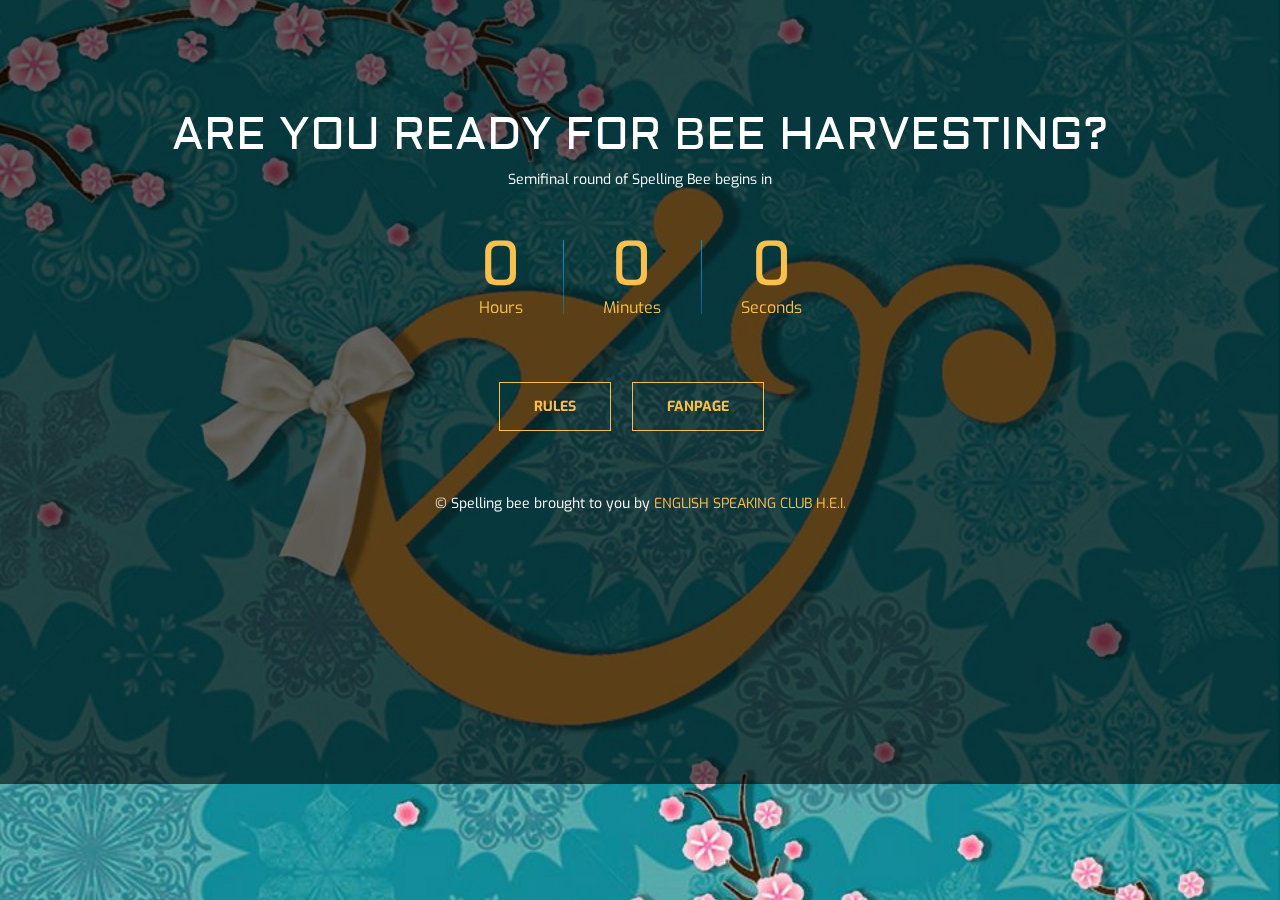
<file: index.html>
<!DOCTYPE html>
<html lang="en">
  <head>
    <meta charset="utf-8">
    <meta http-equiv="X-UA-Compatible" content="IE=edge">
    
    <title>Spelling Bee - English Speaking Club H.E.I.</title>

    <!-- Mobile Specific Metas
  ================================================== -->
    <meta name="viewport" content="width=device-width, initial-scale=1">

    
    <!-- CSS
  ================================================== -->
    <!-- Bootstrap -->
    <link href="assets/css/bootstrap.min.css" rel="stylesheet">
    <!-- FontAwesome -->
    <link rel="stylesheet" href="css/font-awesome.min.css">
    <!-- Animation -->
    <link rel="stylesheet" href="css/animate.css">
    <!-- Bxslider CSS -->
    <link rel="stylesheet" href="css/bxslider.css">
    <!-- Template styles-->
    <link rel="stylesheet" href="css/style.css">
    <!-- Responsive styles-->
    <link rel="stylesheet" href="css/responsive.css">

    <!-- HTML5 shim and Respond.js for IE8 support of HTML5 elements and media queries -->
    <!-- WARNING: Respond.js doesn't work if you view the page via file:// -->
    <!--[if lt IE 9]>
      <script src="https://oss.maxcdn.com/html5shiv/3.7.2/html5shiv.min.js"></script>
      <script src="https://oss.maxcdn.com/respond/1.4.2/respond.min.js"></script>
    <![endif]-->
  </head>
  <body>
    <div class="wrapper">
        <header id="header" class="parallax1">
            <div class="container">
                <div class="row ">
                    <div class="wrapper-inner text-center">
                        <div class="heading-content">
                            <h2 class="title wow bounceInLeft" >Are you ready for BEE HARVESTING?</h2>
                            <p class="wow bounceInRight" data-wow-delay=".3s">Semifinal round of Spelling Bee begins in
                       </div>
                        <!-- start timer, reference to js/countdown.js -->
                        <div id="timer" class=" wow flipInY"></div>
                        <!-- end timer -->
                        <div class="btn-container m60">
                             <a href="http://yhoc.co/sb1-rules" class="active wow fadeInLeft">Rules</a>
                             <a href="https://www.facebook.com/engclubhei" class="active wow fadeInLeft">Fanpage</a>
                            <!--<a href="contact.html" class="wow fadeInRight">Contact us</a>-->
                        </div>
                        <!--<ul class="list-inline socail-link">-->
                                <!--<li><a href="#"><i class="fa fa-facebook wow fadeInRight" data-wow-delay=".2s"></i></a></li>-->
                                <!--<li><a href="#"><i class="fa fa-twitter wow fadeInRight" data-wow-delay=".4s"></i></a></li>-->
                                <!--<li><a href="#"><i class="fa fa-google-plus wow fadeInRight" data-wow-delay=".8s"></i></a></li>-->
                                <!--<li><a href="#"><i class="fa fa-linkedin wow fadeInRight" data-wow-delay=".1s"></i></a></li>-->
                                <!--<li><a href="#"><i class="fa fa-instagram wow fadeInRight" data-wow-delay="1.1s"></i></a></li>-->
                            <!--</ul>-->
                       <div class="copyright text-center white">
                            <p>&copy; Spelling bee brought to you by
                                <a href="https://www.facebook.com/engclubhei" target="_blank">English Speaking Club H.E.I.
                            </p>
                            <!--<p>Copyright reserved to both.2015 </p>-->
                        </div>
                    </div> <!-- wrapper-inner end -->
                </div> <!-- row end -->
            </div> <!-- container-fluid end -->
        </header>
    </div>

    <!-- jQuery (necessary for Bootstrap's JavaScript plugins) -->
    <script src="https://ajax.googleapis.com/ajax/libs/jquery/1.11.2/jquery.min.js"></script>
    <!-- Include all compiled plugins (below), or include individual files as needed -->
    <!-- Bootstrap jQuery -->
    <script src="assets/js/bootstrap.min.js"></script>
    <!-- initialize jQuery Library -->
    <script type="text/javascript" src="js/jquery.js"></script>
    <!-- Wow Animation -->
    <script type="text/javascript" src="js/wow.min.js"></script>
    <!-- Eeasing -->
    <script type="text/javascript" src="js/jquery.easing.1.3.js"></script>
    <!-- Counter -->
    <script type="text/javascript" src="js/countdown.js"></script>
    <!-- bxslider js -->
    <script src="js/jquery.bxslider.min.js"></script>
    <script src="js/jquery.backstretch.js"></script>
    <!-- Custom js -->
    <script type="text/javascript" src="js/custom.js"></script>
    <!-- Google Map API Key Source -->
    <script src="http://maps.google.com/maps/api/js?sensor=false"></script>

  </body>
</html>
</file>
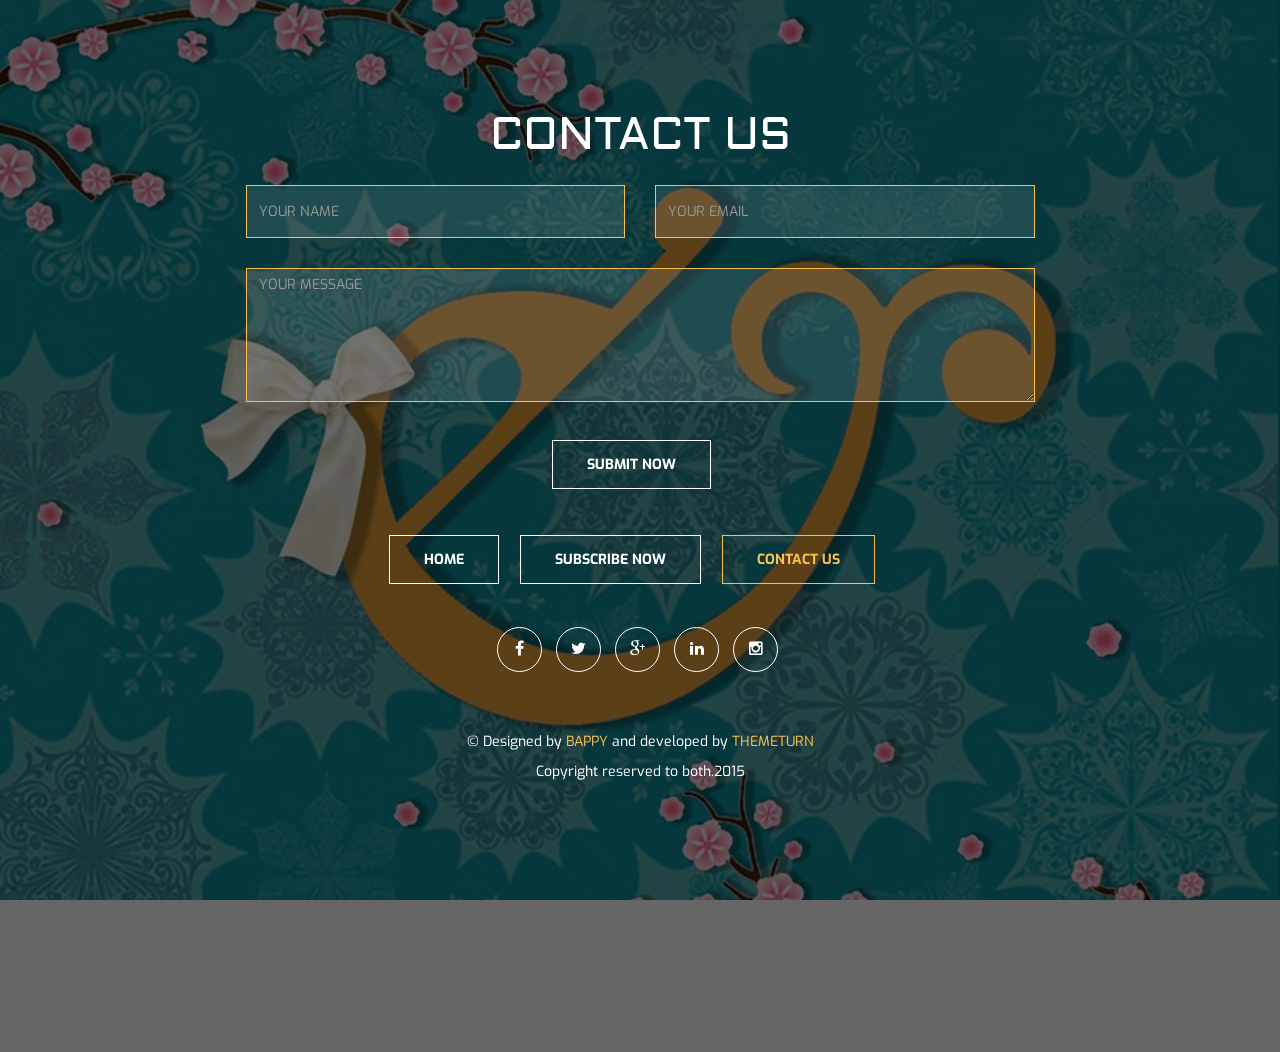
<file: contact.html>
<!DOCTYPE html>
<html lang="en">
  <head>
    <meta charset="utf-8">
    <meta http-equiv="X-UA-Compatible" content="IE=edge">
    
    <title>Timer-Coming soon page</title>

    <!-- Mobile Specific Metas
  ================================================== -->
    <meta name="viewport" content="width=device-width, initial-scale=1">

    
    <!-- CSS
  ================================================== -->
    <!-- Bootstrap -->
    <link href="assets/css/bootstrap.min.css" rel="stylesheet">
    <!-- FontAwesome -->
    <link rel="stylesheet" href="css/font-awesome.min.css">
    <!-- Animation -->
    <link rel="stylesheet" href="css/animate.css">
    <!-- Bxslider CSS -->
    <link rel="stylesheet" href="css/bxslider.css">
    <!-- Template styles-->
    <link rel="stylesheet" href="css/style.css">
    <!-- Responsive styles-->
    <link rel="stylesheet" href="css/responsive.css">

    <!-- HTML5 shim and Respond.js for IE8 support of HTML5 elements and media queries -->
    <!-- WARNING: Respond.js doesn't work if you view the page via file:// -->
    <!--[if lt IE 9]>
      <script src="https://oss.maxcdn.com/html5shiv/3.7.2/html5shiv.min.js"></script>
      <script src="https://oss.maxcdn.com/respond/1.4.2/respond.min.js"></script>
    <![endif]-->
  </head>
  <body>
    <div class="wrapper">    
        <header id="header" class="parallax1">
            <div class="container">
                <div class="row ">
                    <div class="wrapper-inner text-center">
                        <h2 class="title">Contact us</h2>
                        <div class="contact-inner">
                            <form class="contact-form">
                                <div class="col-md-6">
                                    <input type="text" class="form-control wow bounceInLeft" placeholder="your name">
                                </div>
                                <div class="col-md-6">
                                    <input type="text" class="form-control wow bounceInLeft" placeholder="your email">
                                </div>

                                <div class="col-md-12 ">
                                    <textarea class="form-control" cols="30" rows="6" placeholder="your message"></textarea>
                                </div>
                                <div class="btn-container col-md-12 text-center submit">
                                    <a href="#" class=" wow bounceInLeft" >submit Now</a>
                                </div>
                            </form>
                        </div>
                        <div class="clearfix"></div>
                        <div class="btn-container m40">
                             <a href="index.html" class=" wow bounceInDown" data-wow-delay=".1s">Home</a>
                             <a href="subscribe-form.html" class=" wow bounceInDown" data-wow-delay=".3s">Subscribe now</a>
                            <a href="#" class="active wow bounceInDown" data-wow-delay=".8s">Contact us</a>
                        </div>
                            <ul class="list-inline socail-link">
                                <li><a href="#"><i class="fa fa-facebook wow fadeInRight" data-wow-delay=".2s"></i></a></li>
                                <li><a href="#"><i class="fa fa-twitter wow fadeInRight" data-wow-delay=".4s"></i></a></li>
                                <li><a href="#"><i class="fa fa-google-plus wow fadeInRight" data-wow-delay=".8s"></i></a></li>
                                <li><a href="#"><i class="fa fa-linkedin wow fadeInRight" data-wow-delay=".1s"></i></a></li>
                                <li><a href="#"><i class="fa fa-instagram wow fadeInRight" data-wow-delay="1.1s"></i></a></li>
                            </ul>
                       <div class="copyright text-center white ">
                            <p>&copy; Designed by 
                                <a href="https://www.behance.net/towkirbappy" target="_blank">Bappy</a> and developed by 
                                <a href="https://www.behance.net/esrat91" target="_blank">Themeturn </a></p>
                            <p>Copyright reserved to both.2015 </p>
                        </div>
                    </div> <!-- wrapper-inner end -->
                </div> <!-- row end -->
            </div> <!-- container-fluid end -->
        </header>
</div>

    <!-- jQuery (necessary for Bootstrap's JavaScript plugins) -->
    <script src="https://ajax.googleapis.com/ajax/libs/jquery/1.11.2/jquery.min.js"></script>
    <!-- Include all compiled plugins (below), or include individual files as needed -->
    <!-- Bootstrap jQuery -->
    <script src="assets/js/bootstrap.min.js"></script>
    <!-- initialize jQuery Library -->
    <script type="text/javascript" src="js/jquery.js"></script>
    <!-- Wow Animation -->
    <script type="text/javascript" src="js/wow.min.js"></script>
    <!-- Eeasing -->
    <script type="text/javascript" src="js/jquery.easing.1.3.js"></script>
    <!-- Counter -->
    <script type="text/javascript" src="js/countdown.js"></script>
    <!-- bxslider js -->
    <script src="js/jquery.bxslider.min.js"></script>
    <script src="js/jquery.backstretch.js"></script>
    <!-- Custom js -->
    <script type="text/javascript" src="js/custom.js"></script>
    <!-- Google Map API Key Source -->
    <script src="http://maps.google.com/maps/api/js?sensor=false"></script>
  </body>
</html>
</file>
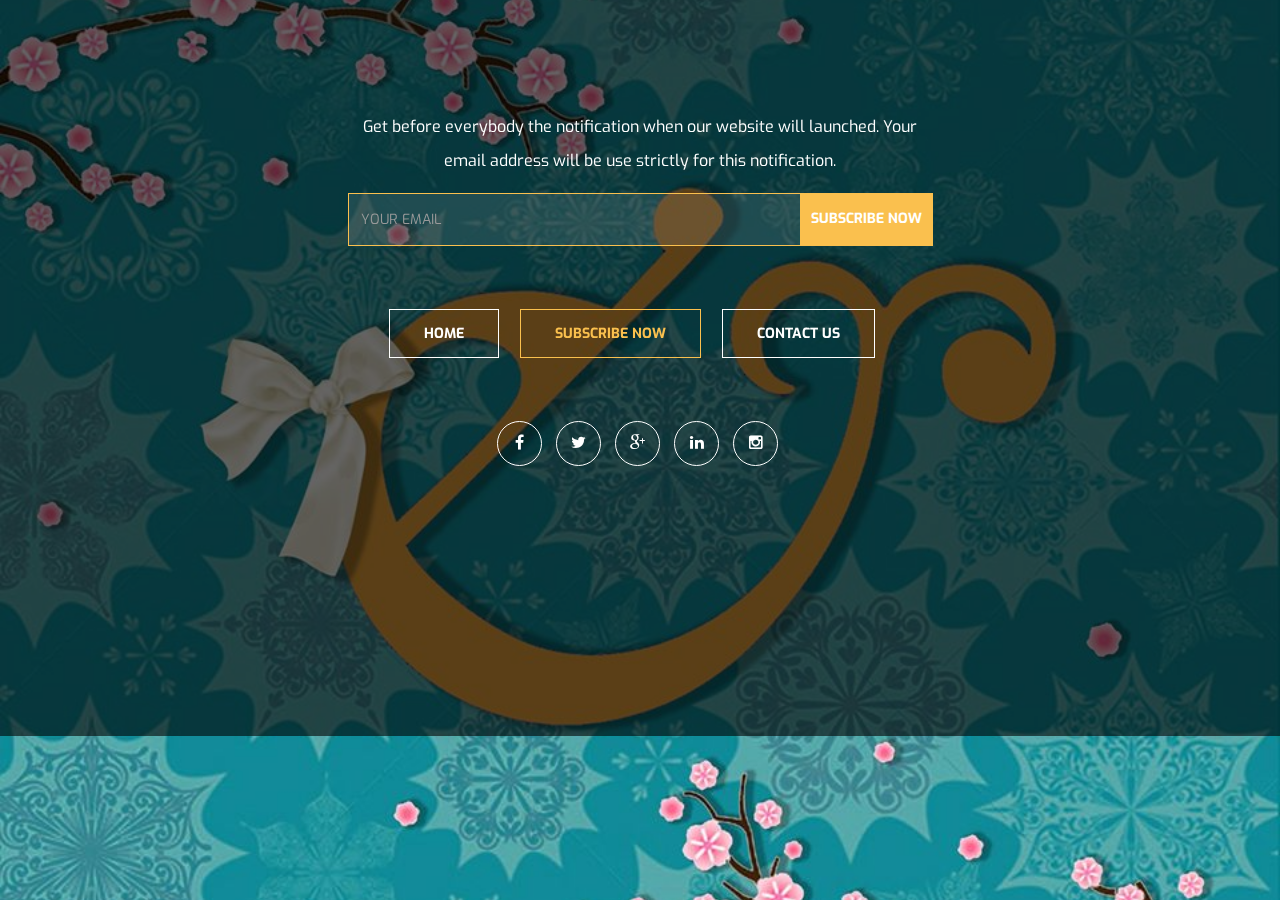
<file: subscribe-form.html>
<!DOCTYPE html>
<html lang="en">
  <head>
    <meta charset="utf-8">
    <meta http-equiv="X-UA-Compatible" content="IE=edge">
    
    <title>Timer-Coming soon page</title>

    <!-- Mobile Specific Metas
  ================================================== -->
    <meta name="viewport" content="width=device-width, initial-scale=1">

    
    <!-- CSS
  ================================================== -->
    <!-- Bootstrap -->
    <link href="assets/css/bootstrap.min.css" rel="stylesheet">
    <!-- FontAwesome -->
    <link rel="stylesheet" href="css/font-awesome.min.css">
    <!-- Animation -->
    <link rel="stylesheet" href="css/animate.css">
    <!-- Bxslider CSS -->
    <link rel="stylesheet" href="css/bxslider.css">
    <!-- Template styles-->
    <link rel="stylesheet" href="css/style.css">
    <!-- Responsive styles-->
    <link rel="stylesheet" href="css/responsive.css">

    <!-- HTML5 shim and Respond.js for IE8 support of HTML5 elements and media queries -->
    <!-- WARNING: Respond.js doesn't work if you view the page via file:// -->
    <!--[if lt IE 9]>
      <script src="//oss.maxcdn.com/html5shiv/3.7.2/html5shiv.min.js"></script>
      <script src="//oss.maxcdn.com/respond/1.4.2/respond.min.js"></script>
    <![endif]-->
  </head>
  <body>
    <div class="wrapper"> 
        <header id="header" class="parallax1">
            <div class="container">
                <div class="row ">
                    <div class="wrapper-inner text-center">
                        <p class="sub-title">Get before everybody the notification when our website will launched. Your email address will be use strictly for this notification.</p>
                        <div class="sub-form ">
                            <form class="subscribe-form">
                                <input type="text" class="form-control wow bounceInLeft" placeholder="your email">
                                <button class="btn btn-primary submit-input wow bounceInRight">Subscribe now</button>
                            </form>
                        </div>
                        <div class="btn-container m60">
                             <a href="index.html" class=" wow bounceInDown" data-wow-delay=".1s">Home</a>
                             <a href="#" class=" active wow bounceInDown" data-wow-delay=".3s">Subscribe now</a>
                            <a href="contact.html" class=" wow bounceInDown" data-wow-delay=".8s">Contact us</a>
                        </div>
                            <ul class="list-inline socail-link">
                                <li><a href="//fb.com/engclubhei"><i class="fa fa-facebook wow fadeInRight" data-wow-delay=".2s"></i></a></li>
                                <li><a href="#"><i class="fa fa-twitter wow fadeInRight" data-wow-delay=".4s"></i></a></li>
                                <li><a href="#"><i class="fa fa-google-plus wow fadeInRight" data-wow-delay=".8s"></i></a></li>
                                <li><a href="#"><i class="fa fa-linkedin wow fadeInRight" data-wow-delay=".1s"></i></a></li>
                                <li><a href="#"><i class="fa fa-instagram wow fadeInRight" data-wow-delay="1.1s"></i></a></li>
                            </ul>
                        <!--<div class="copyright text-center white ">-->
                            <!--<p>&copy; Designed by -->
                                <!--<a href="https://www.behance.net/towkirbappy" target="_blank">Bappy</a> and developed by -->
                                <!--<a href="https://www.behance.net/esrat91" target="_blank">Themeturn </a></p>-->
                            <!--<p>Copyright reserved to both.2015 </p>-->
                        <!--</div>-->
                    </div> <!-- wrapper-inner end -->
                </div> <!-- main-conainer end -->
            </div> <!-- container-fluid end -->
        </header>
</div>

    <!-- jQuery (necessary for Bootstrap's JavaScript plugins) -->
    <script src="//ajax.googleapis.com/ajax/libs/jquery/1.11.2/jquery.min.js"></script>
    <!-- Include all compiled plugins (below), or include individual files as needed -->
    <!-- Bootstrap jQuery -->
    <script src="assets/js/bootstrap.min.js"></script>
    <!-- initialize jQuery Library -->
    <script type="text/javascript" src="js/jquery.js"></script>
    <!-- Wow Animation -->
    <script type="text/javascript" src="js/wow.min.js"></script>
    <!-- Eeasing -->
    <script type="text/javascript" src="js/jquery.easing.1.3.js"></script>
    <!-- Counter -->
    <script type="text/javascript" src="js/countdown.js"></script>
    <!-- bxslider js -->
    <script src="js/jquery.bxslider.min.js"></script>
    <script src="js/jquery.backstretch.js"></script>
    <!-- Custom js -->
    <script type="text/javascript" src="js/custom.js"></script>
    <!-- Google Map API Key Source -->
    <script src="http://maps.google.com/maps/api/js?sensor=false"></script>
  </body>
</html>
</file>
<file: css/bxslider.css>
/**
 * BxSlider v4.1.2 - Fully loaded, responsive content slider
 * http://bxslider.com
 *
 * Written by: Steven Wanderski, 2014
 * http://stevenwanderski.com
 * (while drinking Belgian ales and listening to jazz)
 *
 * CEO and founder of bxCreative, LTD
 * http://bxcreative.com
 */


/** RESET AND LAYOUT
===================================*/

.bx-wrapper {
	position: relative;
	padding: 0;
	*zoom: 1;
}

.bx-wrapper img {
	max-width: 100%;
	display: block;
}

/** THEME
===================================*/

.bx-wrapper .bx-viewport {
	left: 0px;
	background: #fff;
	
	/*fix other elements on the page moving (on Chrome)*/
	-webkit-transform: translatez(0);
	-moz-transform: translatez(0);
    	-ms-transform: translatez(0);
    	-o-transform: translatez(0);
    	transform: translatez(0);
}

.bx-wrapper .bx-pager,
.bx-wrapper .bx-controls-auto {
	position: absolute;
	bottom: -30px;
	width: 100%;
}

/* LOADER */

.bx-wrapper .bx-loading {
	min-height: 50px;
	height: 100%;
	width: 100%;
	position: absolute;
	top: 0;
	left: 0;
	z-index: 2000;
}

/* PAGER */

.bx-wrapper .bx-pager {
	text-align: center;
	font-size: .85em;
	font-family: Arial;
	font-weight: bold;
	color: #666;
	padding-top: 20px;
}

.bx-wrapper .bx-pager .bx-pager-item,
.bx-wrapper .bx-controls-auto .bx-controls-auto-item {
	display: inline-block;
	*zoom: 1;
	*display: inline;
}

.bx-wrapper .bx-pager.bx-default-pager a {
	background: #666;
	text-indent: -9999px;
	display: block;
	width: 10px;
	height: 10px;
	margin: 0 5px;
	outline: 0;
	-moz-border-radius: 5px;
	-webkit-border-radius: 5px;
	border-radius: 5px;
}

.bx-wrapper .bx-pager.bx-default-pager a:hover,
.bx-wrapper .bx-pager.bx-default-pager a.active {
	background: #000;
}

/* DIRECTION CONTROLS (NEXT / PREV) */

.bx-wrapper .bx-prev {
	left: 10px;
	
}

.bx-wrapper .bx-next {
	right: 10px;
}

.bx-wrapper .bx-prev:hover {
	background-position: 0 0;
}

.bx-wrapper .bx-next:hover {
	background-position: -43px 0;
}

.bx-wrapper .bx-controls-direction a {
	position: absolute;
	top: 50%;
	margin-top: -16px;
	outline: 0;
	width: 32px;
	height: 32px;
	text-indent: -9999px;
	z-index: 9999;
}

.bx-wrapper .bx-controls-direction a.disabled {
	display: none;
}

/* AUTO CONTROLS (START / STOP) */

.bx-wrapper .bx-controls-auto {
	text-align: center;
}

.bx-wrapper .bx-controls-auto .bx-start {
	display: block;
	text-indent: -9999px;
	width: 10px;
	height: 11px;
	outline: 0;
	background: url(images/controls.html) -86px -11px no-repeat;
	margin: 0 3px;
}

.bx-wrapper .bx-controls-auto .bx-start:hover,
.bx-wrapper .bx-controls-auto .bx-start.active {
	background-position: -86px 0;
}

.bx-wrapper .bx-controls-auto .bx-stop {
	display: block;
	text-indent: -9999px;
	width: 9px;
	height: 11px;
	outline: 0;
	background: url(images/controls.html) -86px -44px no-repeat;
	margin: 0 3px;
}

.bx-wrapper .bx-controls-auto .bx-stop:hover,
.bx-wrapper .bx-controls-auto .bx-stop.active {
	background-position: -86px -33px;
}

/* PAGER WITH AUTO-CONTROLS HYBRID LAYOUT */

.bx-wrapper .bx-controls.bx-has-controls-auto.bx-has-pager .bx-pager {
	text-align: left;
	width: 80%;
}

.bx-wrapper .bx-controls.bx-has-controls-auto.bx-has-pager .bx-controls-auto {
	right: 0;
	width: 35px;
}

/* IMAGE CAPTIONS */

.bx-wrapper .bx-caption {
	position: absolute;
	bottom: 0;
	left: 0;
	background: #666\9;
	background: rgba(80, 80, 80, 0.75);
	width: 100%;
}

.bx-wrapper .bx-caption span {
	color: #fff;
	font-family: Arial;
	display: block;
	font-size: .85em;
	padding: 10px;
}
</file>
<file: css/style.css>
/*
	Template Name:  
	Author: Themeturn
	Author URI:
	Description: 
	Version: 1.0
*/



@import url(http://fonts.googleapis.com/css?family=Exo:400,700,100);

@import url(http://fonts.googleapis.com/css?family=Aldrich);




/* Global styles
================================================== */



body{
	border: 0;
	margin: 0;
	padding: 0;
	color: #333333;
	font-size: 14px;
	background: #fff;
	overflow-x: hidden !important;
	overflow-y: auto !important;
	width: 100%;
	height: 100%;
	position: relative;
}


a:link,
a:visited{
    text-decoration: none;
}


a:hover{
	text-decoration: none;
	color: #D95632;
	cursor: pointer;
}
a:visited{
	color:  #FAC04E;
}

section{
	position: relative;
}

.no-padding{
	padding: 0;
}
a{
	font-family: 'Exo', sans-serif;
}


a:focus{
	outline: 0;
	color:  #FAC04E;
	background: transparent;
}
.m15{
	margin: 15px 0px;
}
.m20{
	margin: 20px 0px;
}
.m40{
	margin: 40px 0px;
}
.m30{
	margin: 30px 0px;
}
.m50{
	margin: 50px 0px;
}
.m60{
	margin: 60px 0px;
}
.m70{
	margin: 70px 0px;
}
.m80{
	margin: 80px 0px;
}

.white{
	color: #fff;
}

/* Typography
================================================== */

body, p{
	font-family: 'Exo', sans-serif;
	font-weight: 400; 
	font-size: 14px;
	line-height: 20px;
}

h1, h2, h3, h4, h5, h6 {
	font-family: 'Aldrich', sans-serif;
}

h1{
    font-size: 36px;
    line-height: 48px;
}

h2{
    font-size: 32px;
    line-height: 40px;
    font-weight: 700;
}

h3{
    font-size: 24px;
    line-height: 32px;
    font-weight: 400;
}

h4{
    font-size: 18px;
    line-height: 20px;
    font-weight: 700;
}

h5{
    font-size: 14px;
    line-height: 24px;
}

/*BUTTON style
===========================*/

.btn-container a{
	border-radius: 0px;
	text-transform: uppercase;
	background: transparent;
	color: #fff;
	padding: 14px 34px;
	font-weight: 700;
	border: 1px solid#fff;
	line-height: 55px;
}
.btn-container a:hover,.btn-container a.active{
	color: #FAC04E;
	background: transparent;
	border-color:#FAC04E ;
	font-weight: 700;
}

.btn-primary{
	background: #FAC04E;
	color: #fff;
	text-transform: uppercase;
	border-radius: 0px;
	font-weight: 700;
}

.btn-container a{
	margin-right: 17px;
}

.btn-container a.active{
    color:  #FAC04E!important;
}


/*Main style
=======================================*/
#header{
	max-width: 100%;
	
}

.wrapper-inner{
	margin: 110px 0px 270px;
}
.wrapper{
	height: auto !important;
	min-height: 100%;
	background: rgba(0,0,0,0.6);
	width: 100%;
}

/*Home page styles
=================================*/

.title{
	font-weight: 400;
	color: #fff;
	font-size: 45px;
	line-height: 50px;
	text-transform: uppercase;
}
.heading-content p{
	font-weight: 400;
	color: #fff;
}
#timer{
	overflow:hidden;
	margin-top:50px;
}
p.time-text{
	padding:25px 0px 10px 0px;
	font-size:14px;
}


/* ==============================================
	Countdown
=============================================== */

.countdown_row {
	display: block;
}
.countdown_section {
	color: #FAC04E;
	font-size: 16px;
	text-align: center;
	text-transform: capitalize;
	display:inline-block;
	padding:0px 40px;
	line-height: 12px;
	position: relative;
}
.countdown_section:after{
	position: absolute;
	content: "";
	height: 100%;
	width: 1px;
	background: url("../images/img.png");
	left: 0px;
	top: 0px;
}
.countdown_section:first-child:after {	
	background: transparent;
}
.countdown_amount {
	color: #FAC04E;
	display: block;
	font-size: 60px;
	font-weight: 500;
	letter-spacing: normal;
	line-height: 50px;
}
.countdown_row{
	color:#222;
}




/*SUBSCRIBE PAGE
======================================================*/

.subscribe-form{
	width: 50%;
	margin: 0 auto;
}

.form-control{
	height: 53px;
	padding: 6px 12px;
	font-size: 14px;
	color: #fff;
	background: rgba(255,255,255,.1);
	-webkit-box-shadow: none;
	box-shadow: none;
	border-color: #FAC04E;
	border-radius: 0px;
	margin: 15px 0px;
}
.form-control:focus {
    border-color: #FAC04E;
    outline: 0px none;
    box-shadow: none;
}

.subscribe-form{
	position: relative;
}
.submit-input{
	position: absolute;
	right: 0px;
	top: 0px;
	padding: 15px 10px;
	border-color: #FAC04E;
}

.sub-title{
	color: #fff;
	font-size: 16px;
	width: 50%;
	margin: 0px auto;
	line-height: 34px;
}

.socail-link li a i{
	width: 45px;
	height: 45px;
	color: #fff;
	border: 1px solid#fff;
	border-radius: 100%;
	line-height: 41px;
	font-size: 16px;
}
.socail-link li a .fa-facebook:hover{
	color: #2C378A;
	border-color: #2C378A;
}
.socail-link li a .fa-twitter:hover{
	color: #14B2F9;
	border-color: #14B2F9;
}
.socail-link li a .fa-google-plus:hover{
	color: #D13D2F;
	border-color: #D13D2F;
}
.socail-link li a .fa-linkedin:hover{
	color: #006DC0;
	border-color: #006DC0;
}
.socail-link li a .fa-instagram:hover{
	color: #517FA3;
	border-color: #517FA3;
}



/*Contact page
==================================*/

.contact-inner{
	width: 70%;
	margin: 0 auto;
}
.copyright{
	margin: 60px 0px 0px 0px;
}
.copyright a{
	color: #FAC04E;
	text-transform: uppercase;
}
.submit{
	margin-top: 20px ;
}


/*PLACEHolder
=========================================*/

::-webkit-input-placeholder {
   text-transform: uppercase;
}

:-moz-placeholder { /* Firefox 18- */
   text-transform: uppercase;
}

::-moz-placeholder {  /* Firefox 19+ */
   text-transform: uppercase;
}

:-ms-input-placeholder {  
   text-transform: uppercase;
}
</file>
<file: css/responsive.css>
/* Responsive styles
================================================== */

/* Large Devices, Wide Screens */
@media (min-width : 1200px) {
	.dropdown i{
		display: none;
	}
}


/* Medium Devices, Desktops */
@media (min-width : 992px) {

}

/* Small Devices, Tablets */
@media (min-width : 768px) and (max-width: 991px) {


}

/* Small Devices Potrait */
@media (max-width : 767px){

	
}

/* Extra Small Devices, Phones */ 
@media (max-width : 479px) {

		

}

/* Custom, iPhone Retina */ 
@media (min-width : 320px) and (max-width: 478px)  {




	

}
</file>
